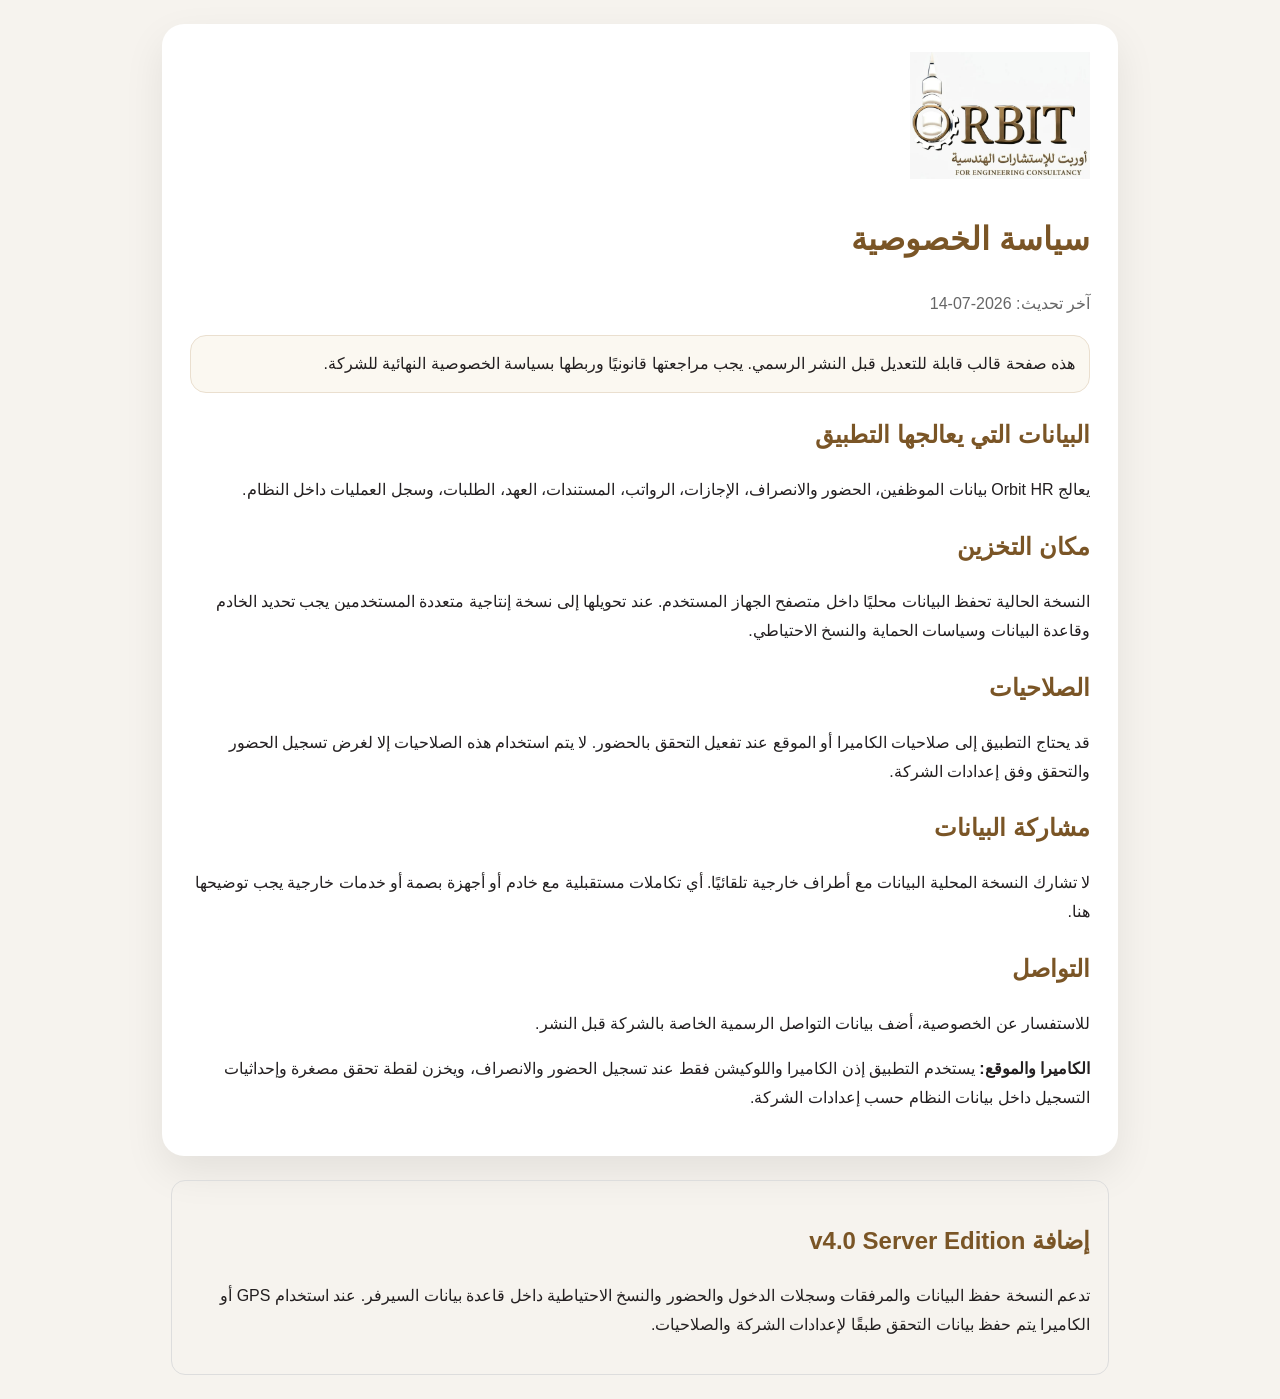
<file: privacy.html>
<!doctype html>
<html lang="ar" dir="rtl">
<head><meta charset="utf-8"><meta name="viewport" content="width=device-width, initial-scale=1"><title>سياسة الخصوصية - Orbit HR</title><link rel="icon" href="icon-192.png"><style>body{font-family:Tahoma,Arial,sans-serif;background:#f6f3ee;color:#231f20;line-height:1.8;margin:0}.page{max-width:900px;margin:24px auto;background:#fff;border-radius:22px;padding:28px;box-shadow:0 16px 40px rgba(0,0,0,.08)}h1,h2{color:#7a5526}.logo{max-width:180px}.muted{color:#666}.box{background:#fbf8f1;border:1px solid #eadfcf;border-radius:16px;padding:14px;margin:14px 0}</style></head>
<body><main class="page"><img class="logo" src="orbit-logo-ui.png" alt="Orbit"><h1>سياسة الخصوصية</h1><p class="muted">آخر تحديث: 2026-07-14</p><div class="box">هذه صفحة قالب قابلة للتعديل قبل النشر الرسمي. يجب مراجعتها قانونيًا وربطها بسياسة الخصوصية النهائية للشركة.</div><h2>البيانات التي يعالجها التطبيق</h2><p>يعالج Orbit HR بيانات الموظفين، الحضور والانصراف، الإجازات، الرواتب، المستندات، العهد، الطلبات، وسجل العمليات داخل النظام.</p><h2>مكان التخزين</h2><p>النسخة الحالية تحفظ البيانات محليًا داخل متصفح الجهاز المستخدم. عند تحويلها إلى نسخة إنتاجية متعددة المستخدمين يجب تحديد الخادم وقاعدة البيانات وسياسات الحماية والنسخ الاحتياطي.</p><h2>الصلاحيات</h2><p>قد يحتاج التطبيق إلى صلاحيات الكاميرا أو الموقع عند تفعيل التحقق بالحضور. لا يتم استخدام هذه الصلاحيات إلا لغرض تسجيل الحضور والتحقق وفق إعدادات الشركة.</p><h2>مشاركة البيانات</h2><p>لا تشارك النسخة المحلية البيانات مع أطراف خارجية تلقائيًا. أي تكاملات مستقبلية مع خادم أو أجهزة بصمة أو خدمات خارجية يجب توضيحها هنا.</p><h2>التواصل</h2><p>للاستفسار عن الخصوصية، أضف بيانات التواصل الرسمية الخاصة بالشركة قبل النشر.</p><p><strong>الكاميرا والموقع:</strong> يستخدم التطبيق إذن الكاميرا واللوكيشن فقط عند تسجيل الحضور والانصراف، ويخزن لقطة تحقق مصغرة وإحداثيات التسجيل داخل بيانات النظام حسب إعدادات الشركة.</p>
</main><section style="max-width:900px;margin:24px auto;padding:18px;border:1px solid #ddd;border-radius:14px"><h2>إضافة v4.0 Server Edition</h2><p>تدعم النسخة حفظ البيانات والمرفقات وسجلات الدخول والحضور والنسخ الاحتياطية داخل قاعدة بيانات السيرفر. عند استخدام GPS أو الكاميرا يتم حفظ بيانات التحقق طبقًا لإعدادات الشركة والصلاحيات.</p></section></body></html>
</file>
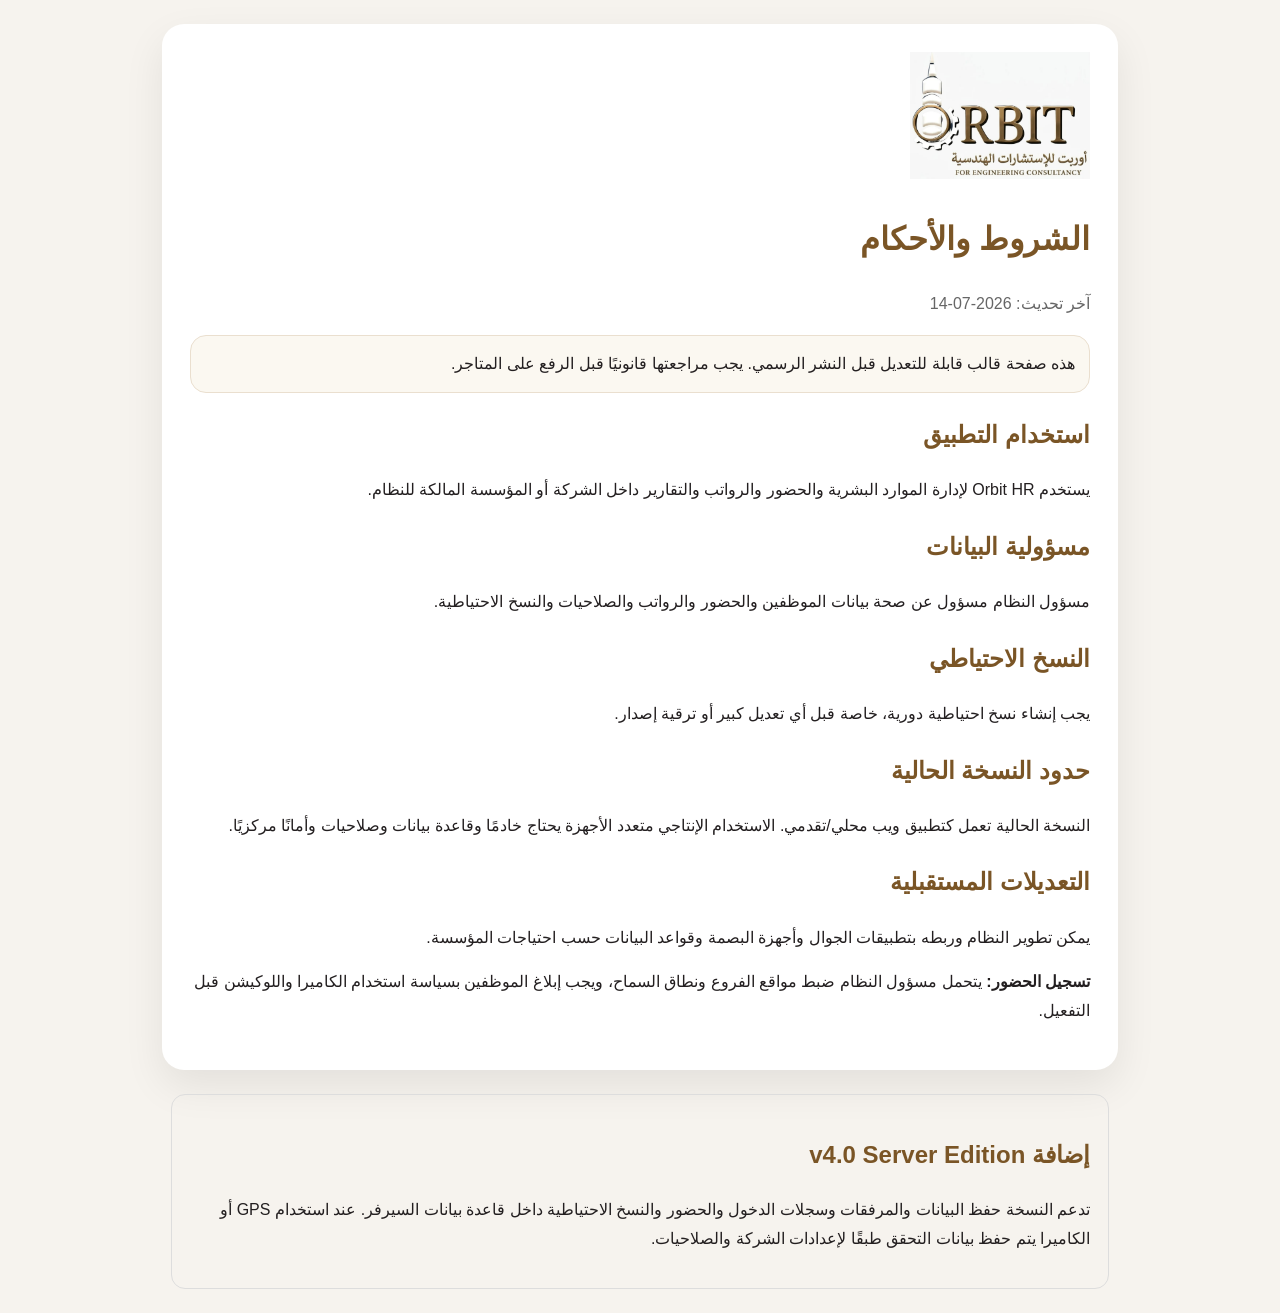
<file: terms.html>
<!doctype html>
<html lang="ar" dir="rtl">
<head><meta charset="utf-8"><meta name="viewport" content="width=device-width, initial-scale=1"><title>الشروط والأحكام - Orbit HR</title><link rel="icon" href="icon-192.png"><style>body{font-family:Tahoma,Arial,sans-serif;background:#f6f3ee;color:#231f20;line-height:1.8;margin:0}.page{max-width:900px;margin:24px auto;background:#fff;border-radius:22px;padding:28px;box-shadow:0 16px 40px rgba(0,0,0,.08)}h1,h2{color:#7a5526}.logo{max-width:180px}.muted{color:#666}.box{background:#fbf8f1;border:1px solid #eadfcf;border-radius:16px;padding:14px;margin:14px 0}</style></head>
<body><main class="page"><img class="logo" src="orbit-logo-ui.png" alt="Orbit"><h1>الشروط والأحكام</h1><p class="muted">آخر تحديث: 2026-07-14</p><div class="box">هذه صفحة قالب قابلة للتعديل قبل النشر الرسمي. يجب مراجعتها قانونيًا قبل الرفع على المتاجر.</div><h2>استخدام التطبيق</h2><p>يستخدم Orbit HR لإدارة الموارد البشرية والحضور والرواتب والتقارير داخل الشركة أو المؤسسة المالكة للنظام.</p><h2>مسؤولية البيانات</h2><p>مسؤول النظام مسؤول عن صحة بيانات الموظفين والحضور والرواتب والصلاحيات والنسخ الاحتياطية.</p><h2>النسخ الاحتياطي</h2><p>يجب إنشاء نسخ احتياطية دورية، خاصة قبل أي تعديل كبير أو ترقية إصدار.</p><h2>حدود النسخة الحالية</h2><p>النسخة الحالية تعمل كتطبيق ويب محلي/تقدمي. الاستخدام الإنتاجي متعدد الأجهزة يحتاج خادمًا وقاعدة بيانات وصلاحيات وأمانًا مركزيًا.</p><h2>التعديلات المستقبلية</h2><p>يمكن تطوير النظام وربطه بتطبيقات الجوال وأجهزة البصمة وقواعد البيانات حسب احتياجات المؤسسة.</p><p><strong>تسجيل الحضور:</strong> يتحمل مسؤول النظام ضبط مواقع الفروع ونطاق السماح، ويجب إبلاغ الموظفين بسياسة استخدام الكاميرا واللوكيشن قبل التفعيل.</p>
</main><section style="max-width:900px;margin:24px auto;padding:18px;border:1px solid #ddd;border-radius:14px"><h2>إضافة v4.0 Server Edition</h2><p>تدعم النسخة حفظ البيانات والمرفقات وسجلات الدخول والحضور والنسخ الاحتياطية داخل قاعدة بيانات السيرفر. عند استخدام GPS أو الكاميرا يتم حفظ بيانات التحقق طبقًا لإعدادات الشركة والصلاحيات.</p></section></body></html>
</file>
